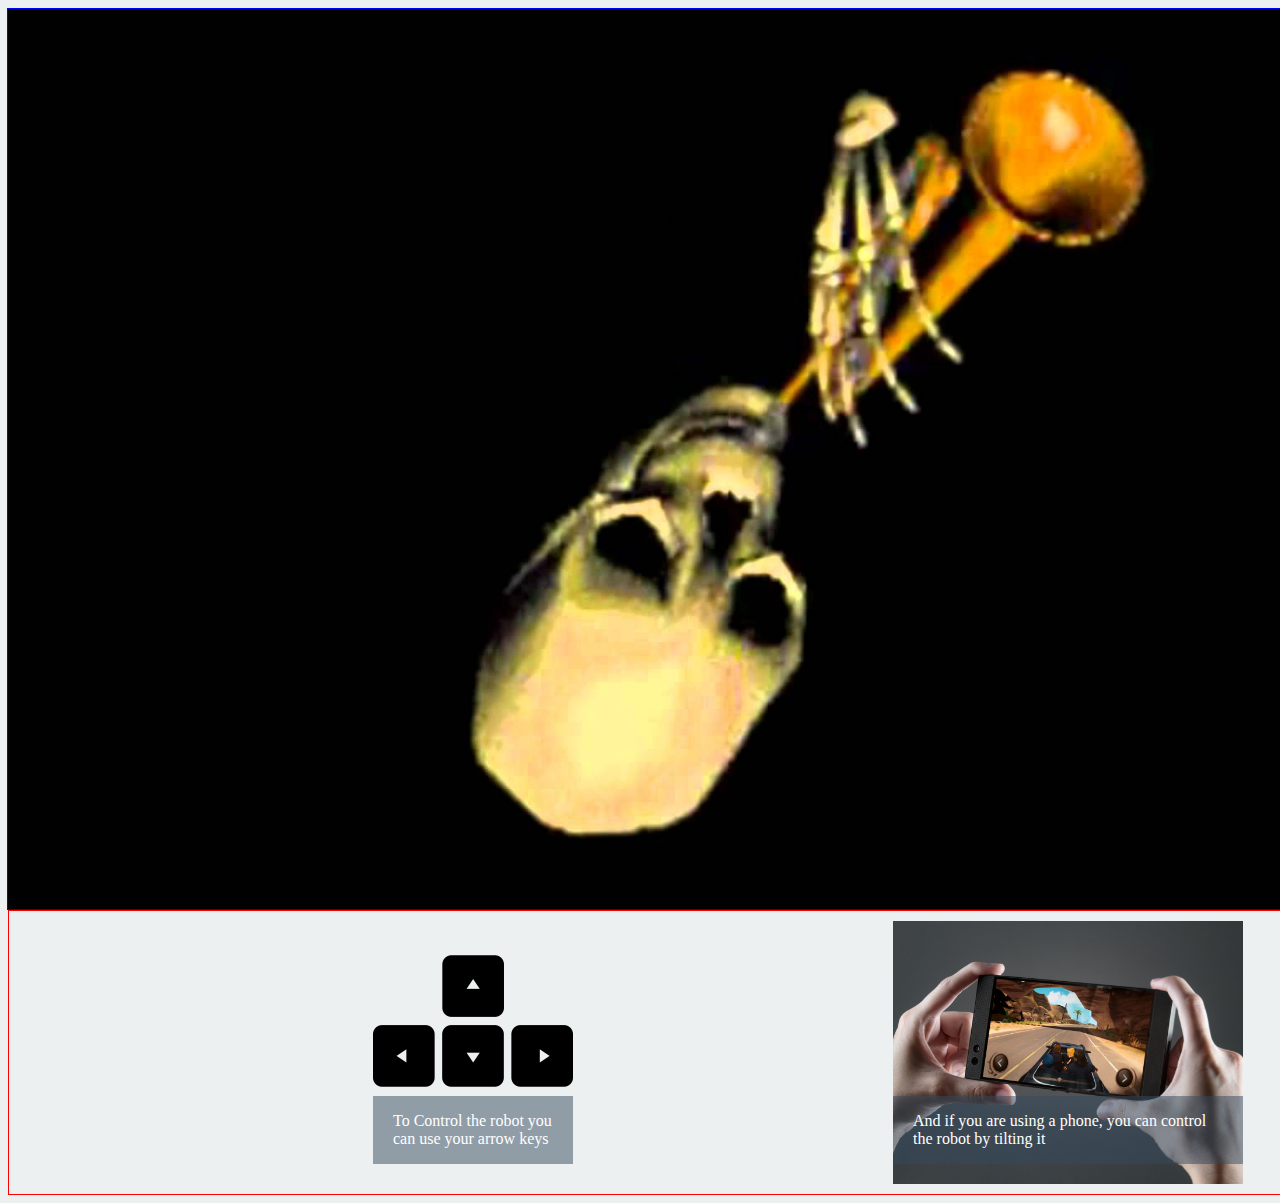
<file: Vefsidan/index.html>
<html>
<head>
  <title>ROBO3RF05BU</title>
  <link rel="stylesheet" href="main.css">
<head>
<body>
  <div class="container">
    <div class="liveimage">
      <img src="temp.jpg" class="mynd"></img>
    </div>
    <div class="controls">
      <div class="pccontrols">
        <img src="arrows.png">
        <div class="text">
          <p>To Control the robot you can use your arrow keys</p>
        </div>
      </div>
      <div class="phonecontrols">
        <img src="phoneInstructions.jpg" width="350">
        <div class="text">
          <p>And if you are using a phone, you can control the robot by tilting it</p>
        </div>
      </div>
    </div>
  </div>
</body>
</file>
<file: Vefsidan/main.css>
body {
	background-color: #ecf0f1;
}

.container{
  display: flex;
  flex-direction: column;
  width: 1600px;  
  margin: auto;
}

.mynd{
  width: 1600; 
  height: 900;
  border: 1px solid blue;
}


.liveimage{
	display: flex;
	justify-content: center;
	-webkit-transform: rotate(180deg);
    -moz-transform: rotate(180deg);
    -o-transform: rotate(180deg);
    -ms-transform: rotate(180deg);
    transform: rotate(180deg);
}

/*
  Controls Flex box
*/
.controls{
  display: flex;
  flex-direction: row;
  justify-content: center;
  padding: 10px;
    border: 1px solid red;
}

.pccontrols{
  position: relative;
	margin-right: 20em;
}
.phonecontrols {
  position: relative;
}

.text {
    position: absolute;
    bottom: 20px;
    background: rgba(52, 73, 94, .5);
    color: white;
    padding-left: 20px;
    padding-right: 20px;
}
</file>
